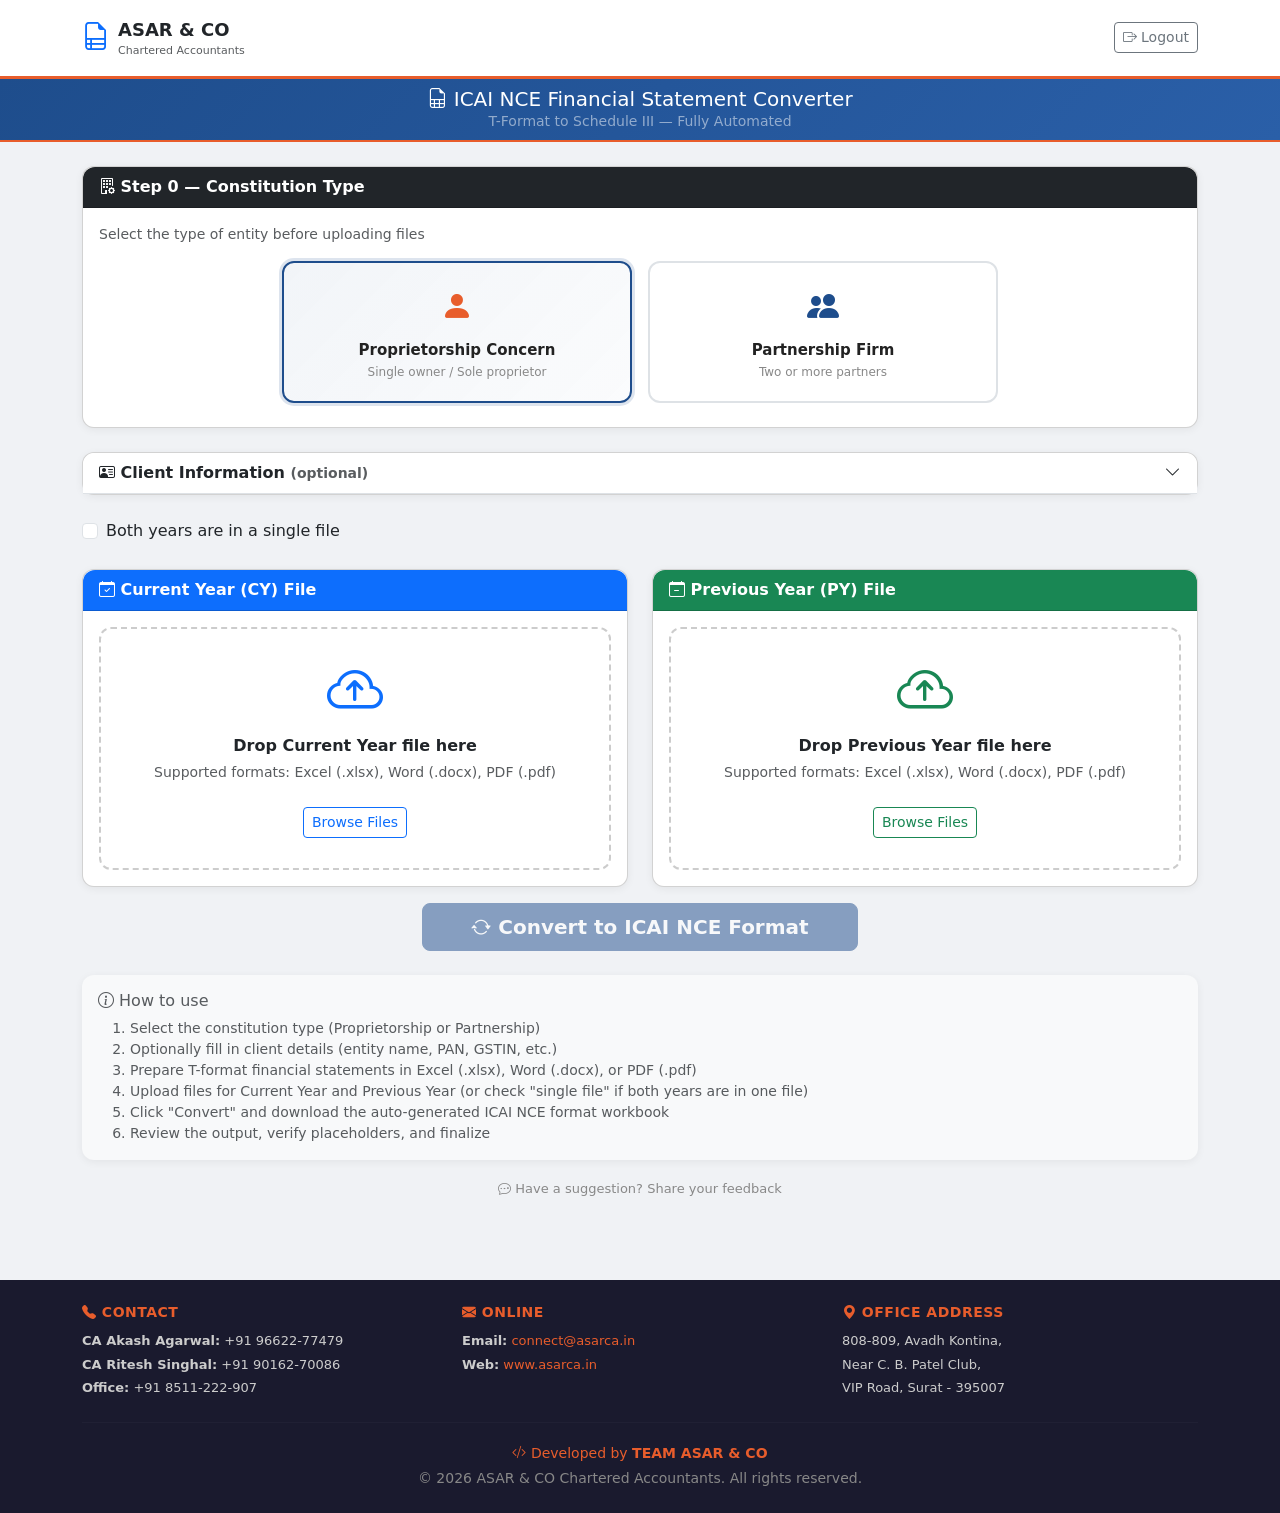
<file: templates/index.html>
<!DOCTYPE html>
<html lang="en">
<head>
    <meta charset="UTF-8">
    <meta name="viewport" content="width=device-width, initial-scale=1.0">
    <title>ASAR & CO | ICAI NCE Financial Statement Converter</title>
    <link href="https://cdn.jsdelivr.net/npm/bootstrap@5.3.3/dist/css/bootstrap.min.css" rel="stylesheet">
    <link href="https://cdn.jsdelivr.net/npm/bootstrap-icons@1.11.3/font/bootstrap-icons.min.css" rel="stylesheet">
    <link href="/static/css/style.css" rel="stylesheet">
</head>
<body>
    <header class="asar-header">
        <div class="container d-flex justify-content-between align-items-center flex-wrap py-3">
            <div class="d-flex align-items-center gap-2">
                <i class="bi bi-file-earmark-ruled text-primary" style="font-size:28px;"></i>
                <div>
                    <strong class="text-dark" style="font-size:18px;">ASAR & CO</strong>
                    <div class="text-muted" style="font-size:11px;">Chartered Accountants</div>
                </div>
            </div>
            <a href="/logout" class="btn btn-sm btn-outline-secondary">
                <i class="bi bi-box-arrow-right"></i> Logout
            </a>
        </div>
    </header>

    <div class="tool-banner">
        <div class="container py-2 text-center">
            <h5 class="mb-0 text-white">
                <i class="bi bi-file-earmark-spreadsheet"></i>
                ICAI NCE Financial Statement Converter
            </h5>
            <div class="text-white-50 small">T-Format to Schedule III &mdash; Fully Automated</div>
        </div>
    </div>

    <div class="container py-4">
        <form id="convertForm" enctype="multipart/form-data">

            <!-- ===== STEP 0: Constitution Selection ===== -->
            <div class="card mb-4 constitution-card">
                <div class="card-header bg-dark text-white">
                    <i class="bi bi-building-gear"></i> Step 0 &mdash; Constitution Type
                </div>
                <div class="card-body">
                    <p class="text-muted small mb-3">Select the type of entity before uploading files</p>
                    <div class="row g-3 justify-content-center">
                        <div class="col-sm-6 col-md-5 col-lg-4">
                            <label class="constitution-option selected" id="optProprietorship">
                                <input type="radio" name="constitution" value="proprietorship" checked hidden>
                                <div class="constitution-inner">
                                    <i class="bi bi-person-fill constitution-icon"></i>
                                    <div class="constitution-label">Proprietorship Concern</div>
                                    <div class="constitution-sub">Single owner / Sole proprietor</div>
                                </div>
                            </label>
                        </div>
                        <div class="col-sm-6 col-md-5 col-lg-4">
                            <label class="constitution-option" id="optPartnership">
                                <input type="radio" name="constitution" value="partnership" hidden>
                                <div class="constitution-inner">
                                    <i class="bi bi-people-fill constitution-icon"></i>
                                    <div class="constitution-label">Partnership Firm</div>
                                    <div class="constitution-sub">Two or more partners</div>
                                </div>
                            </label>
                        </div>
                    </div>
                </div>
            </div>

            <!-- ===== Client Information (Collapsible) ===== -->
            <div class="card mb-4">
                <div class="card-header bg-white border-bottom d-flex justify-content-between align-items-center"
                     role="button" data-bs-toggle="collapse" data-bs-target="#clientInfoBody"
                     aria-expanded="false" aria-controls="clientInfoBody">
                    <span><i class="bi bi-person-vcard"></i> Client Information <span class="text-muted small">(optional)</span></span>
                    <i class="bi bi-chevron-down" id="clientInfoChevron"></i>
                </div>
                <div class="collapse" id="clientInfoBody">
                    <div class="card-body">
                        <div class="row g-3">
                            <div class="col-md-6">
                                <label class="form-label fw-semibold">Entity / Firm Name</label>
                                <input type="text" class="form-control" name="entity_name" placeholder="e.g. Sharma Traders">
                            </div>
                            <div class="col-md-3">
                                <label class="form-label fw-semibold">PAN</label>
                                <input type="text" class="form-control" name="pan" placeholder="XXXXX0000X" maxlength="10" style="text-transform:uppercase;">
                            </div>
                            <div class="col-md-3">
                                <label class="form-label fw-semibold">GSTIN</label>
                                <input type="text" class="form-control" name="gstin" placeholder="optional" maxlength="15" style="text-transform:uppercase;">
                            </div>
                            <div class="col-md-4">
                                <label class="form-label fw-semibold">Business Nature</label>
                                <select class="form-select" name="business_nature">
                                    <option value="">-- Select --</option>
                                    <option value="Manufacturing">Manufacturing</option>
                                    <option value="Trading">Trading</option>
                                    <option value="Service">Service</option>
                                    <option value="Job Work">Job Work</option>
                                    <option value="Mixed">Mixed</option>
                                </select>
                            </div>
                            <div class="col-md-8">
                                <label class="form-label fw-semibold">Business Description</label>
                                <textarea class="form-control" name="business_description" rows="1" placeholder="Brief description of business activity"></textarea>
                            </div>
                        </div>
                    </div>
                </div>
            </div>

            <!-- ===== Partnership Section (Dynamic) ===== -->
            <div class="card mb-4 d-none" id="partnershipSection">
                <div class="card-header bg-white border-bottom">
                    <i class="bi bi-people"></i> Partner Details
                </div>
                <div class="card-body">
                    <div class="table-responsive">
                        <table class="table table-sm align-middle mb-2" id="partnerTable">
                            <thead>
                                <tr>
                                    <th style="width:5%">#</th>
                                    <th style="width:55%">Partner Name</th>
                                    <th style="width:25%">Sharing % (PSR)</th>
                                    <th style="width:15%"></th>
                                </tr>
                            </thead>
                            <tbody id="partnerRows">
                                <tr data-partner-idx="1">
                                    <td class="partner-num">1</td>
                                    <td><input type="text" class="form-control form-control-sm" name="partner_names[]" placeholder="Partner name"></td>
                                    <td><input type="number" class="form-control form-control-sm" name="partner_shares[]" placeholder="%" min="0" max="100" step="0.01"></td>
                                    <td></td>
                                </tr>
                                <tr data-partner-idx="2">
                                    <td class="partner-num">2</td>
                                    <td><input type="text" class="form-control form-control-sm" name="partner_names[]" placeholder="Partner name"></td>
                                    <td><input type="number" class="form-control form-control-sm" name="partner_shares[]" placeholder="%" min="0" max="100" step="0.01"></td>
                                    <td></td>
                                </tr>
                            </tbody>
                        </table>
                    </div>
                    <button type="button" class="btn btn-sm btn-outline-primary" id="addPartnerBtn">
                        <i class="bi bi-plus-circle"></i> Add Partner
                    </button>

                    <hr class="my-3">
                    <div class="row g-3">
                        <div class="col-md-4">
                            <label class="form-label fw-semibold">Interest on Capital Rate (%)</label>
                            <input type="number" class="form-control form-control-sm" name="interest_on_capital_rate" value="12" min="0" max="100" step="0.5">
                        </div>
                        <div class="col-md-8">
                            <label class="form-label fw-semibold">Partner Remuneration Details</label>
                            <input type="text" class="form-control form-control-sm" name="partner_remuneration" placeholder="e.g. As per deed / Rs. 15,000 pm each">
                        </div>
                    </div>
                </div>
            </div>

            <!-- ===== File Upload ===== -->
            <div class="row g-4 mb-3">
                <!-- Single file checkbox -->
                <div class="col-12">
                    <div class="form-check">
                        <input class="form-check-input" type="checkbox" id="singleFileCheck" name="single_file" value="1">
                        <label class="form-check-label" for="singleFileCheck">
                            Both years are in a single file
                        </label>
                    </div>
                    <div class="d-none text-muted small mt-1" id="singleFileNote">
                        <i class="bi bi-info-circle"></i> We'll extract both CY and PY data from the single uploaded file.
                    </div>
                </div>

                <div class="col-md-6">
                    <div class="card h-100">
                        <div class="card-header bg-primary text-white">
                            <i class="bi bi-calendar-check"></i> Current Year (CY) File
                        </div>
                        <div class="card-body">
                            <div class="upload-zone" id="cyZone">
                                <div class="upload-content">
                                    <i class="bi bi-cloud-arrow-up display-4 text-primary"></i>
                                    <p class="mt-2 mb-1 fw-bold">Drop Current Year file here</p>
                                    <p class="text-muted small">Supported formats: Excel (.xlsx), Word (.docx), PDF (.pdf)</p>
                                    <label class="btn btn-outline-primary btn-sm mt-2">
                                        Browse Files
                                        <input type="file" name="cy_file" id="cyFile" accept=".xlsx,.xls,.docx,.doc,.pdf" hidden>
                                    </label>
                                </div>
                                <div class="file-info d-none" id="cyFileInfo">
                                    <i class="bi bi-file-earmark-check text-success display-6"></i>
                                    <p class="mt-2 mb-0 fw-bold" id="cyFileName"></p>
                                    <button type="button" class="btn btn-sm btn-outline-danger mt-2" onclick="clearFile('cy')">
                                        <i class="bi bi-x"></i> Remove
                                    </button>
                                </div>
                            </div>
                        </div>
                    </div>
                </div>

                <div class="col-md-6" id="pyUploadCol">
                    <div class="card h-100">
                        <div class="card-header bg-success text-white">
                            <i class="bi bi-calendar-minus"></i> Previous Year (PY) File
                        </div>
                        <div class="card-body">
                            <div class="upload-zone" id="pyZone">
                                <div class="upload-content">
                                    <i class="bi bi-cloud-arrow-up display-4 text-success"></i>
                                    <p class="mt-2 mb-1 fw-bold">Drop Previous Year file here</p>
                                    <p class="text-muted small">Supported formats: Excel (.xlsx), Word (.docx), PDF (.pdf)</p>
                                    <label class="btn btn-outline-success btn-sm mt-2">
                                        Browse Files
                                        <input type="file" name="py_file" id="pyFile" accept=".xlsx,.xls,.docx,.doc,.pdf" hidden>
                                    </label>
                                </div>
                                <div class="file-info d-none" id="pyFileInfo">
                                    <i class="bi bi-file-earmark-check text-success display-6"></i>
                                    <p class="mt-2 mb-0 fw-bold" id="pyFileName"></p>
                                    <button type="button" class="btn btn-sm btn-outline-danger mt-2" onclick="clearFile('py')">
                                        <i class="bi bi-x"></i> Remove
                                    </button>
                                </div>
                            </div>
                        </div>
                    </div>
                </div>
            </div>

            <div class="text-center mb-4">
                <button type="submit" class="btn btn-primary btn-lg px-5" id="convertBtn" disabled>
                    <i class="bi bi-arrow-repeat"></i> Convert to ICAI NCE Format
                </button>
            </div>
        </form>

        <div class="d-none" id="progressCard">
            <div class="card mb-4">
                <div class="card-body text-center py-4">
                    <div class="spinner-border text-primary mb-3" role="status">
                        <span class="visually-hidden">Processing...</span>
                    </div>
                    <h5>Converting Financial Statements...</h5>
                    <p class="text-muted" id="progressText">Parsing T-format, classifying items, building ICAI NCE workbook</p>
                </div>
            </div>
        </div>

        <div class="d-none" id="resultsCard">
            <div class="card mb-4 border-success">
                <div class="card-header bg-success text-white">
                    <i class="bi bi-check-circle"></i> Conversion Complete
                </div>
                <div class="card-body">
                    <div class="row g-3 mb-3">
                        <div class="col-12">
                            <div class="p-3 bg-light rounded">
                                <h6 class="mb-2"><i class="bi bi-building"></i> Entity Details</h6>
                                <table class="table table-sm table-borderless mb-0">
                                    <tr><td class="text-muted" style="width:150px">Entity Name</td><td class="fw-bold" id="resEntity"></td></tr>
                                    <tr><td class="text-muted">Constitution</td><td id="resConstitution"></td></tr>
                                    <tr><td class="text-muted">FY (Current)</td><td id="resFyCy"></td></tr>
                                    <tr><td class="text-muted">FY (Previous)</td><td id="resFyPy"></td></tr>
                                </table>
                            </div>
                        </div>
                    </div>

                    <div class="row g-3 mb-3">
                        <div class="col-md-4">
                            <div class="stat-card bg-light p-3 rounded text-center">
                                <div class="small text-muted mb-1">Revenue (CY)</div>
                                <div class="fs-5 fw-bold text-primary" id="resRevCy">0</div>
                                <div class="small text-muted mt-1">PY: <span id="resRevPy">0</span></div>
                            </div>
                        </div>
                        <div class="col-md-4">
                            <div class="stat-card bg-light p-3 rounded text-center">
                                <div class="small text-muted mb-1">Net Profit (CY)</div>
                                <div class="fs-5 fw-bold text-success" id="resNpCy">0</div>
                                <div class="small text-muted mt-1">PY: <span id="resNpPy">0</span></div>
                            </div>
                        </div>
                        <div class="col-md-4">
                            <div class="stat-card bg-light p-3 rounded text-center">
                                <div class="small text-muted mb-1">Capital (CY)</div>
                                <div class="fs-5 fw-bold text-info" id="resCapCy">0</div>
                                <div class="small text-muted mt-1">PY: <span id="resCapPy">0</span></div>
                            </div>
                        </div>
                    </div>

                    <div class="row g-3 mb-4">
                        <div class="col-md-6">
                            <div class="p-3 border rounded">
                                <h6><i class="bi bi-journal-check text-primary"></i> Notes Retained</h6>
                                <div class="fs-4 fw-bold text-primary" id="resRetained">0</div>
                                <div class="small text-muted">Range: <span id="resNoteRange"></span></div>
                            </div>
                        </div>
                        <div class="col-md-6">
                            <div class="p-3 border rounded">
                                <h6><i class="bi bi-journal-x text-warning"></i> Notes Suppressed</h6>
                                <div class="fs-4 fw-bold text-warning" id="resSuppressed">0</div>
                                <div class="small text-muted" id="resSuppressedList"></div>
                            </div>
                        </div>
                    </div>

                    <div class="text-center">
                        <a class="btn btn-success btn-lg px-5" id="downloadBtn" href="#">
                            <i class="bi bi-download"></i> Download ICAI NCE Excel Workbook
                        </a>
                    </div>
                </div>
            </div>
        </div>

        <div class="d-none" id="errorCard">
            <div class="alert alert-danger" role="alert">
                <i class="bi bi-exclamation-triangle"></i>
                <strong>Error:</strong> <span id="errorText"></span>
            </div>
        </div>

        <div class="card mt-4 border-0 bg-light">
            <div class="card-body">
                <h6 class="text-muted"><i class="bi bi-info-circle"></i> How to use</h6>
                <ol class="small text-muted mb-0">
                    <li>Select the constitution type (Proprietorship or Partnership)</li>
                    <li>Optionally fill in client details (entity name, PAN, GSTIN, etc.)</li>
                    <li>Prepare T-format financial statements in Excel (.xlsx), Word (.docx), or PDF (.pdf)</li>
                    <li>Upload files for Current Year and Previous Year (or check "single file" if both years are in one file)</li>
                    <li>Click "Convert" and download the auto-generated ICAI NCE format workbook</li>
                    <li>Review the output, verify placeholders, and finalize</li>
                </ol>
            </div>
        </div>

        <!-- Suggestion link -->
        <div class="text-center mt-3 mb-2">
            <a href="mailto:support@asarco.in" class="suggestion-link">
                <i class="bi bi-chat-dots"></i> Have a suggestion? Share your feedback
            </a>
        </div>
    </div>

    <footer class="asar-footer mt-5">
        <div class="container py-4">
            <div class="row g-4">
                <div class="col-md-4">
                    <h6 class="footer-heading"><i class="bi bi-telephone-fill"></i> Contact</h6>
                    <div class="footer-line"><strong>CA Akash Agarwal:</strong> +91 96622-77479</div>
                    <div class="footer-line"><strong>CA Ritesh Singhal:</strong> +91 90162-70086</div>
                    <div class="footer-line"><strong>Office:</strong> +91 8511-222-907</div>
                </div>
                <div class="col-md-4">
                    <h6 class="footer-heading"><i class="bi bi-envelope-fill"></i> Online</h6>
                    <div class="footer-line"><strong>Email:</strong> <a href="mailto:connect@asarca.in">connect@asarca.in</a></div>
                    <div class="footer-line"><strong>Web:</strong> <a href="https://www.asarca.in" target="_blank">www.asarca.in</a></div>
                </div>
                <div class="col-md-4">
                    <h6 class="footer-heading"><i class="bi bi-geo-alt-fill"></i> Office Address</h6>
                    <div class="footer-line">808-809, Avadh Kontina,</div>
                    <div class="footer-line">Near C. B. Patel Club,</div>
                    <div class="footer-line">VIP Road, Surat - 395007</div>
                </div>
            </div>
            <hr class="footer-divider">
            <div class="text-center small">
                <div class="developed-by">
                    <i class="bi bi-code-slash"></i> Developed by <strong>TEAM ASAR & CO</strong>
                </div>
                <div class="copyright mt-1">
                    &copy; 2026 ASAR & CO Chartered Accountants. All rights reserved.
                </div>
            </div>
        </div>
    </footer>

    <script src="https://cdn.jsdelivr.net/npm/bootstrap@5.3.3/dist/js/bootstrap.bundle.min.js"></script>
    <script src="/static/js/app.js"></script>
</body>
</html>
</file>
<file: static/css/style.css>
:root {
    --asar-blue: #1e4d8c;
    --asar-orange: #e85d2c;
    --asar-light: #f8f9fa;
}

body {
    font-family: 'Segoe UI', system-ui, -apple-system, sans-serif;
    background: #f0f2f5;
    min-height: 100vh;
}

.asar-header {
    background: white;
    border-bottom: 3px solid var(--asar-orange);
    box-shadow: 0 2px 8px rgba(0,0,0,0.06);
}

.tool-banner {
    background: linear-gradient(135deg, var(--asar-blue), #2a5fa8);
    border-bottom: 2px solid var(--asar-orange);
}

/* ---- Constitution selection cards ---- */
.constitution-card .card-body {
    padding-bottom: 24px;
}

.constitution-option {
    display: block;
    cursor: pointer;
    border: 2px solid #dee2e6;
    border-radius: 12px;
    transition: all 0.25s;
    background: #fff;
}

.constitution-option:hover {
    border-color: var(--asar-blue);
    box-shadow: 0 2px 12px rgba(30,77,140,0.12);
}

.constitution-option.selected {
    border-color: var(--asar-blue);
    background: linear-gradient(135deg, rgba(30,77,140,0.06), rgba(30,77,140,0.02));
    box-shadow: 0 0 0 3px rgba(30,77,140,0.15);
}

.constitution-inner {
    text-align: center;
    padding: 20px 16px;
}

.constitution-icon {
    font-size: 2rem;
    color: var(--asar-blue);
    margin-bottom: 8px;
    display: block;
}

.constitution-option.selected .constitution-icon {
    color: var(--asar-orange);
}

.constitution-label {
    font-weight: 700;
    font-size: 15px;
    color: #222;
    margin-bottom: 2px;
}

.constitution-sub {
    font-size: 12px;
    color: #888;
}

/* ---- Upload zones ---- */
.upload-zone {
    border: 2px dashed #ccc;
    border-radius: 12px;
    padding: 30px 20px;
    text-align: center;
    transition: all 0.3s;
    min-height: 180px;
    display: flex;
    align-items: center;
    justify-content: center;
    cursor: pointer;
}

.upload-zone:hover,
.upload-zone.drag-over {
    border-color: var(--asar-blue);
    background: rgba(30, 77, 140, 0.03);
}

.upload-zone .upload-content,
.upload-zone .file-info {
    width: 100%;
}

/* ---- Partner table ---- */
#partnerTable th {
    font-size: 13px;
    color: #555;
    border-bottom: 2px solid #dee2e6;
}

#partnerTable td {
    vertical-align: middle;
}

#partnerTable .partner-num {
    font-weight: 600;
    color: var(--asar-blue);
    text-align: center;
    width: 40px;
}

.remove-partner-btn {
    padding: 2px 8px;
}

/* ---- Stats & result cards ---- */
.stat-card {
    transition: transform 0.2s;
}

.stat-card:hover {
    transform: translateY(-2px);
}

.card {
    border-radius: 12px;
    box-shadow: 0 2px 8px rgba(0,0,0,0.06);
}

.card-header {
    border-radius: 12px 12px 0 0 !important;
    font-weight: 600;
}

/* ---- Buttons ---- */
#convertBtn {
    border-radius: 8px;
    font-weight: 600;
    transition: all 0.2s;
    background: var(--asar-blue);
    border-color: var(--asar-blue);
}

#convertBtn:hover:not(:disabled) {
    background: #163d6e;
    transform: translateY(-1px);
    box-shadow: 0 4px 12px rgba(30,77,140,0.3);
}

#convertBtn:disabled {
    opacity: 0.5;
    cursor: not-allowed;
}

#downloadBtn {
    border-radius: 8px;
    font-weight: 600;
    transition: all 0.2s;
}

#downloadBtn:hover {
    transform: translateY(-1px);
    box-shadow: 0 4px 12px rgba(25,135,84,0.3);
}

/* ---- Suggestion link ---- */
.suggestion-link {
    color: #888;
    font-size: 13px;
    text-decoration: none;
    transition: color 0.2s;
}

.suggestion-link:hover {
    color: var(--asar-orange);
    text-decoration: underline;
}

/* ---- Footer ---- */
.asar-footer {
    background: #1a1a2e;
    color: #ccc;
}

.asar-footer a {
    color: var(--asar-orange);
    text-decoration: none;
}

.asar-footer a:hover {
    color: #ff7b4f;
}

.footer-heading {
    color: var(--asar-orange);
    font-weight: 600;
    margin-bottom: 10px;
    font-size: 14px;
    text-transform: uppercase;
    letter-spacing: 0.5px;
}

.footer-line {
    font-size: 13px;
    margin-bottom: 4px;
}

.footer-divider {
    border-color: rgba(255,255,255,0.1);
    margin: 20px 0;
}

.developed-by {
    color: var(--asar-orange);
    font-weight: 500;
}

.copyright {
    color: #888;
}

.spinner-border {
    width: 3rem;
    height: 3rem;
}

.alert {
    border-radius: 10px;
}

/* ---- Responsive ---- */
@media (max-width: 768px) {
    .upload-zone {
        min-height: 140px;
        padding: 20px 15px;
    }
    .stat-card .fs-5 {
        font-size: 1rem !important;
    }
    .constitution-inner {
        padding: 14px 10px;
    }
    .constitution-icon {
        font-size: 1.6rem;
    }
    .constitution-label {
        font-size: 13px;
    }
    #partnerTable th,
    #partnerTable td {
        font-size: 13px;
        padding: 6px 4px;
    }
}
</file>
